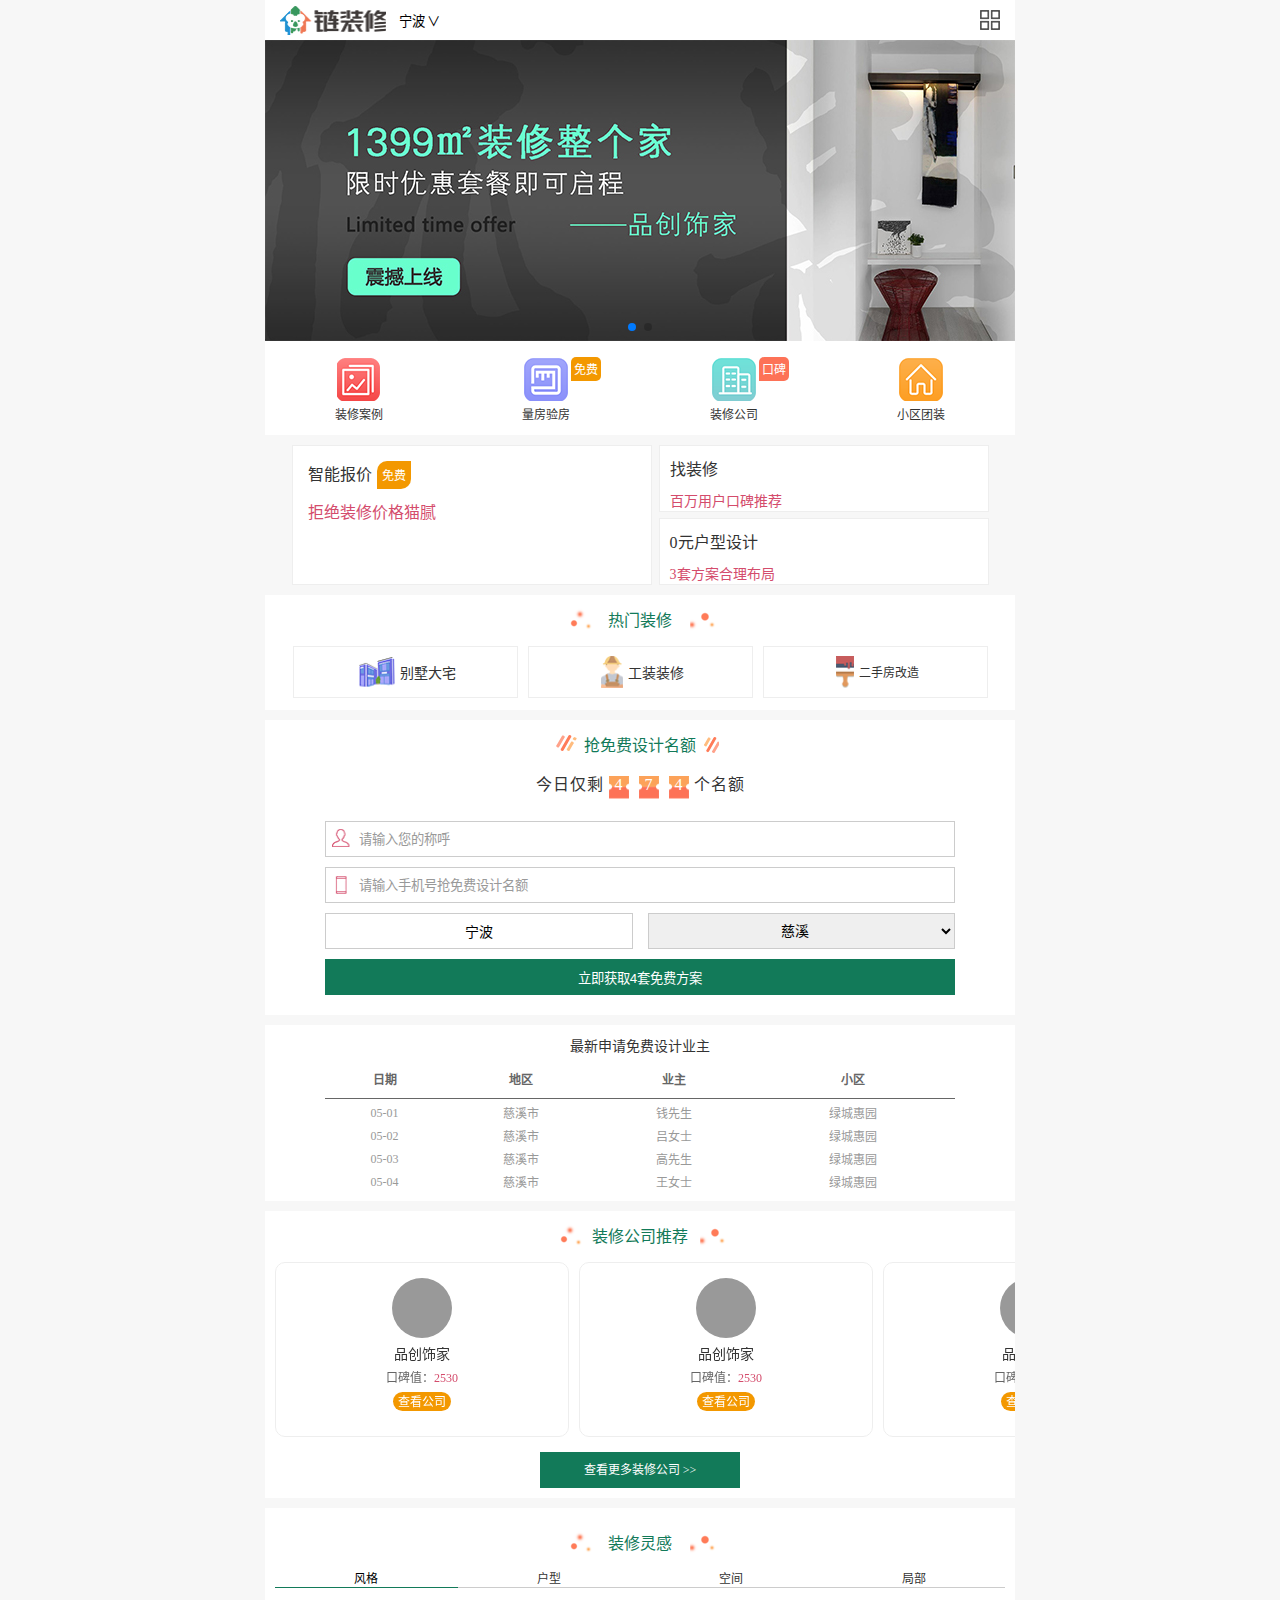
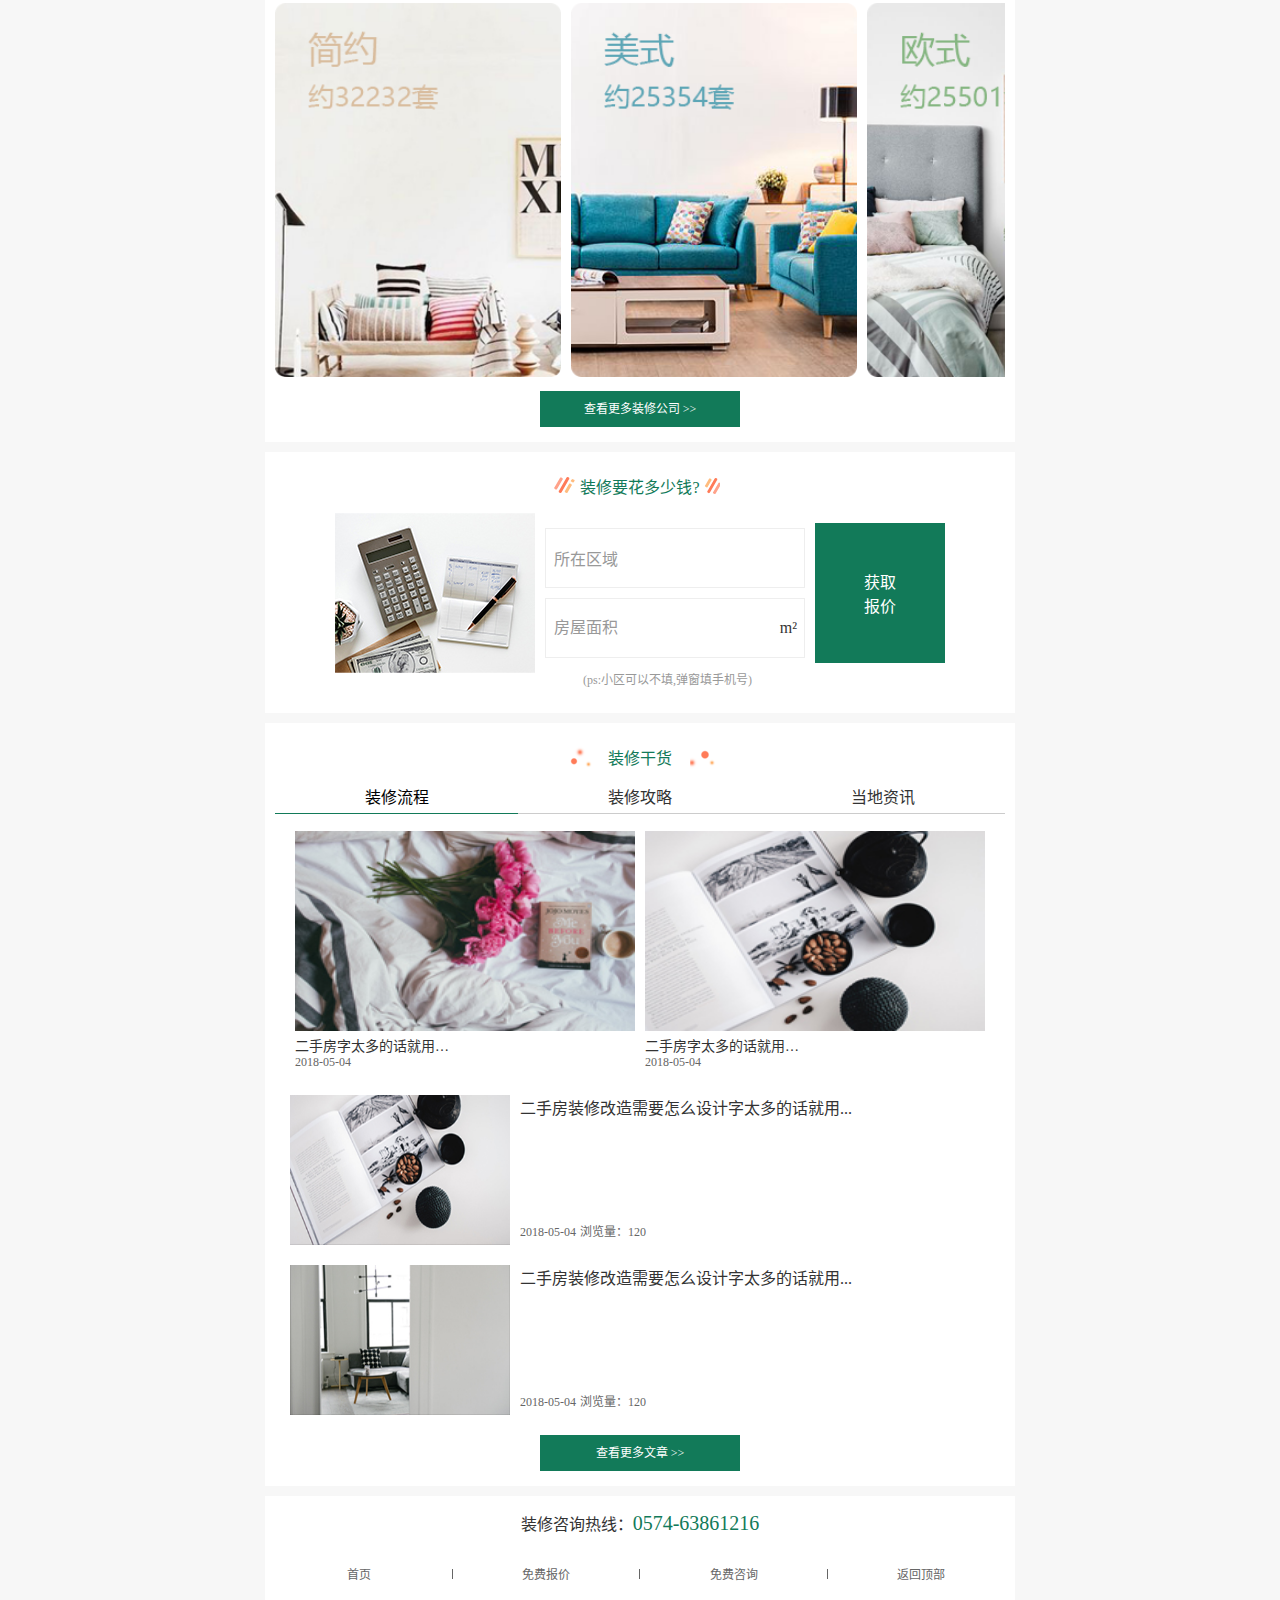
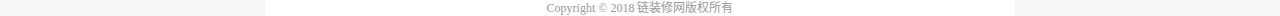
<file: index.html>
<!DOCTYPE html>
<html lang="zh-cn">

<head>
    <meta charset="UTF-8">
    <meta name="apple-mobile-web-app-capable" content="yes">
    <meta name="viewport" content="width=device-width, initial-scale=1.0,minimum-scale=1.0, maximum-scale=1.0, user-scalable=no">
    <meta http-equiv="X-UA-Compatible" content="ie=edge">
    <title>首页</title>
    <link rel="stylesheet" href="./static/wap/css/index.css">
    <link rel="stylesheet" href="./static/wap/css/swiper.min.css">
</head>

<body>

    <!--nav-->
    <div class="nav">
        <a href="index.html">
            <div class="logo"></div>
        </a>
        <button>宁波</button>
        <span class="nav-icon"></span>
    </div>
    <!--nav end-->

    <!-- swiper -->
    <div class="swiper-container swiper1">
        <div class="swiper-wrapper">
            <div class="swiper-slide">
                <a href=""><img src="./static/wap/images/index/banner.jpg" alt=""></a>
            </div>
            <div class="swiper-slide">
                <a href="#"><img src="./static/wap/images/index/banner.jpg" alt=""></a>
            </div>
            <div class="swiper-slide">
                <a href="#"><img src="./static/wap/images/index/banner.jpg" alt=""></a>
            </div>
        </div>
        <!-- 如果需要分页器 -->
        <div class="swiper-pagination"></div>
    </div>
    <!-- swiper end -->

    <!-- nav2 -->
    <div class="nav2">
        <ul>
            <li><a href="case.html">
                    <div></div>装修案例
                </a></li>
            <li><a href="#">
                    <div></div>量房验房
                </a></li>
            <li><a href="#">
                    <div></div>装修公司
                </a></li>
            <li><a href="#">
                    <div></div>小区团装
                </a></li>
        </ul>
    </div>
    <!-- nav2 end -->

    <!-- feature -->
    <div class="feature">
        <a href="#" class="left">
            <p>智能报价<span>免费</span></p>
            <p>拒绝装修价格猫腻</p>
        </a>
        <div class="right">
            <a href="#">
                <p>找装修</p>
                <p>百万用户口碑推荐</p>
            </a>
            <a href="#">
                <p>0元户型设计</p>
                <p>3套方案合理布局</p>
            </a>
        </div>
    </div>
    <!-- feature end -->

    <!-- hot -->
    <div class="hot">
        <p>热门装修</p>
        <a href="#">
            <div><span></span>
                <p>别墅大宅</p>
            </div>
        </a>
        <a href="#">
            <div><span></span>
                <p>工装装修</p>
            </div>
        </a>
        <a href="#">
            <div><span></span>
                <p>二手房改造</p>
            </div>
        </a>
    </div>
    <!-- hot end -->

    <!-- free -->
    <div class="free">
        <p>抢免费设计名额</p>
        <p>今日仅剩<span>0</span><span>9</span><span>9</span>个名额</p>
        <form action="">
            <div>
                <span></span> <input type="text" placeholder="请输入您的称呼" onkeyup="value=value.replace(/[^\D]/g,'')">
                <p>*姓名错误*</p>
            </div>
            <div>
                <span></span> <input type="text" placeholder="请输入手机号抢免费设计名额" onkeyup="value=value.replace(/[^\d]/g,'')">
                <p>*号码错误*</p>
            </div>
            <button>宁波</button><select name="" id="">
                <option value="">慈溪</option>
            </select>
            <button type="submit">立即获取4套免费方案</button>
        </form>
    </div>
    <!-- free end -->

    <!-- new older -->
    <div class="new-older">
        <table>
            <caption>最新申请免费设计业主</caption>
            <thead>
                <tr>
                    <th>日期</th>
                    <th>地区</th>
                    <th>业主</th>
                    <th>小区</th>
                </tr>
            </thead>
            <tbody>
                <tr>
                    <td>05-01</td>
                    <td>慈溪市</td>
                    <td>钱先生</td>
                    <td>绿城惠园</td>
                </tr>
                <tr>
                    <td>05-02</td>
                    <td>慈溪市</td>
                    <td>吕女士</td>
                    <td>绿城惠园</td>
                </tr>
                <tr>
                    <td>05-03</td>
                    <td>慈溪市</td>
                    <td>高先生</td>
                    <td>绿城惠园</td>
                </tr>
                <tr>
                    <td>05-04</td>
                    <td>慈溪市</td>
                    <td>王女士</td>
                    <td>绿城惠园</td>
                </tr>
            </tbody>
        </table>
    </div>
    <!-- new older end -->

    <!-- recommend -->
    <div class="recommend">
        <p>装修公司推荐</p>
        <div class="swiper-container swiper2">
            <div class="swiper-wrapper">
                <div class="swiper-slide">
                    <a href="#">
                        <div></div>
                        <p>品创饰家</p>
                        <p>口碑值：<span>2530</span></p>
                        <a href="#">
                            查看公司
                        </a>
                    </a>
                </div>
                <a href="#">
                    <div class="swiper-slide">
                        <div></div>
                        <p>品创饰家</p>
                        <p>口碑值：<span>2530</span></p>
                        <a href="#">
                            查看公司
                        </a>
                    </div>
                </a>
                <a href="#">
                    <div class="swiper-slide">
                        <div></div>
                        <p>品创饰家</p>
                        <p>口碑值：<span>2530</span></p>
                        <a href="#">
                            查看公司
                        </a>
                    </div>
                </a>
            </div>
        </div>
        <a href="#">
            查看更多装修公司 >>
        </a>
    </div>
    <!-- recommend end -->

    <!-- zxstyle -->
    <div class="zxstyle">
        <p>装修灵感</p>
        <ul>
            <li class="zxstyle-active" id="fg"><a>风格</a></li>
            <li id="hx"><a>户型</a></li>
            <li id="kj"><a>空间</a></li>
            <li id="jb"><a>局部</a></li>
        </ul>
        <div class="swiper-container zxstyle-swiper fg">
            <div class="swiper-wrapper">
                <div class="swiper-slide">
                    <a href="#">
                        <img src="./static/wap/images/index/pic1.png" alt="">
                    </a>
                </div>
                <div class="swiper-slide">
                    <a href="#">
                        <img src="./static/wap/images/index/pic2.png" alt="">
                    </a>
                </div>
                <div class="swiper-slide">
                    <a href="#">
                        <img src="./static/wap/images/index/pic8.png" alt="">
                    </a>
                </div>
            </div>
        </div>
        <div class="swiper-container zxstyle-swiper hx">
            <div class="swiper-wrapper">
                <div class="swiper-slide">
                    <a href="#">
                        <img src="./static/wap/images/index/pic1.png" alt="">
                    </a>
                </div>
                <div class="swiper-slide">
                    <a href="#">
                        <img src="./static/wap/images/index/pic2.png" alt="">
                    </a>
                </div>
                <div class="swiper-slide">
                    <a href="#">
                        <img src="./static/wap/images/index/pic8.png" alt="">
                    </a>
                </div>
            </div>
        </div>
        <div class="swiper-container zxstyle-swiper kj">
            <div class="swiper-wrapper">
                <div class="swiper-slide">
                    <a href="#">
                        <img src="./static/wap/images/index/pic1.png" alt="">
                    </a>
                </div>
                <div class="swiper-slide">
                    <a href="#">
                        <img src="./static/wap/images/index/pic2.png" alt="">
                    </a>
                </div>
                <div class="swiper-slide">
                    <a href="#">
                        <img src="./static/wap/images/index/pic8.png" alt="">
                    </a>
                </div>
            </div>
        </div>
        <div class="swiper-container zxstyle-swiper jb">
            <div class="swiper-wrapper">
                <div class="swiper-slide">
                    <a href="#">
                        <img src="./static/wap/images/index/pic1.png" alt="">
                    </a>
                </div>
                <div class="swiper-slide">
                    <a href="#">
                        <img src="./static/wap/images/index/pic2.png" alt="">
                    </a>
                </div>
                <div class="swiper-slide">
                    <a href="#">
                        <img src="./static/wap/images/index/pic8.png" alt="">
                    </a>
                </div>
            </div>
        </div>
        <a href="#">
            查看更多装修公司 >>
        </a>
    </div>
    <!-- style end -->

    <!-- price -->
    <div class="price">
        <p>装修要花多少钱?</p>
        <div>
            <img src="./static/wap/images/index/rawpixel-com-602154-unsplash.jpg" alt="">
            <form action="">
                <button>所在区域</button>
                <div>
                    <input type="text" placeholder="房屋面积" onkeyup="value=value.replace(/[^\d]/g,'')"><span>m²</span>
                </div>
            </form>
            <button>获取<p></p>报价</button>
        </div>
        <p>(ps:小区可以不填,弹窗填手机号)</p>
    </div>
    <!-- price end -->

    <!-- news -->
    <div class="news">
        <p>装修干货</p>
        <ul>
            <li class="news-li-active"><a href="#">装修流程</a></li>
            <li><a href="#">装修攻略</a></li>
            <li><a href="#">当地资讯</a></li>
        </ul>
        <ul>
            <li><a href="#">
                    <img src="./static/wap/images/index/news1.jpg" alt="">
                    <p>二手房字太多的话就用…</p>
                    <span>2018-05-04</span>
                </a></li>
            <li><a href="#">
                    <img src="./static/wap/images/index/news2.jpg" alt="">
                    <p>二手房字太多的话就用…</p>
                    <span>2018-05-04</span>
                </a></li>
        </ul>
        <ul>
            <li><a href="#">
                    <img src="./static/wap/images/index/xt1.jpg" alt="">
                    <div>
                        <p>二手房装修改造需要怎么设计字太多的话就用二手房装修改造需要怎么设计字太多的话就用二手房装修改造需要怎么设计字太多的话就用二手房装修改造需要怎么设计</p>
                        <span>2018-05-04</span>
                        <span>浏览量：<span>120</span></span>
                    </div>
                </a></li>
            <li><a href="#">
                    <img src="./static/wap/images/index/xt2.jpg" alt="">
                    <div>
                        <p>二手房装修改造需要怎么设计字太多的话就用二手房装修改造需要怎么设计字太多的话就用二手房装修改造需要怎么设计字太多的话就用二手房装修改造需要怎么设计</p>
                        <span>2018-05-04</span>
                        <span>浏览量：<span>120</span></span>
                    </div>
                </a></li>
        </ul>
        <a href="#">
            查看更多文章 >>
        </a>
    </div>
    <!-- news end -->

    <!-- footer -->
    <div class="footer">
        <a href="tel:0574-63861216">
            装修咨询热线：<span>0574-63861216</span>
        </a>
        <ul>
            <li><a href="index.html">首页</a></li>
            <li><a href="#">免费报价</a></li>
            <li><a href="#">免费咨询</a></li>
            <li><a href="#">返回顶部</a></li>
        </ul>
        <p>Copyright © 2018 链装修网版权所有</p>
    </div>
    <!-- footer end -->
    <script src="./static/wap/js/jquery-1.9.1.min.js"></script>
    <script src="./static/wap/js/swiper.min.js"></script>
    <script src="./static/wap/js/index.js"></script>
    <script>
        var mySwiper = new Swiper('.swiper1', {
            direction: 'horizontal', // 垂直切换选项
            loop: false, // 循环模式选项
            // 如果需要分页器
            pagination: {
                el: '.swiper-pagination',
            },
        });
        var mySwiper = new Swiper('.swiper2', {
            direction: 'horizontal', // 垂直切换选项
            loop: false, // 循环模式选项
            spaceBetween: 10,
            slidesPerView: 2.5,
            slidesPerGroup: 1,
            // 如果需要分页器
            pagination: {
                el: '.swiper-pagination',
            },
        });
        var mySwiper = new Swiper('.fg', {
            direction: 'horizontal', // 垂直切换选项
            loop: false, // 循环模式选项
            spaceBetween: 10,
            slidesPerView: 2.5,
            slidesPerGroup: 1,
            // 如果需要分页器
            pagination: {
                el: '.swiper-pagination',
            },
        })
    </script>
</body>

</html>
</file>
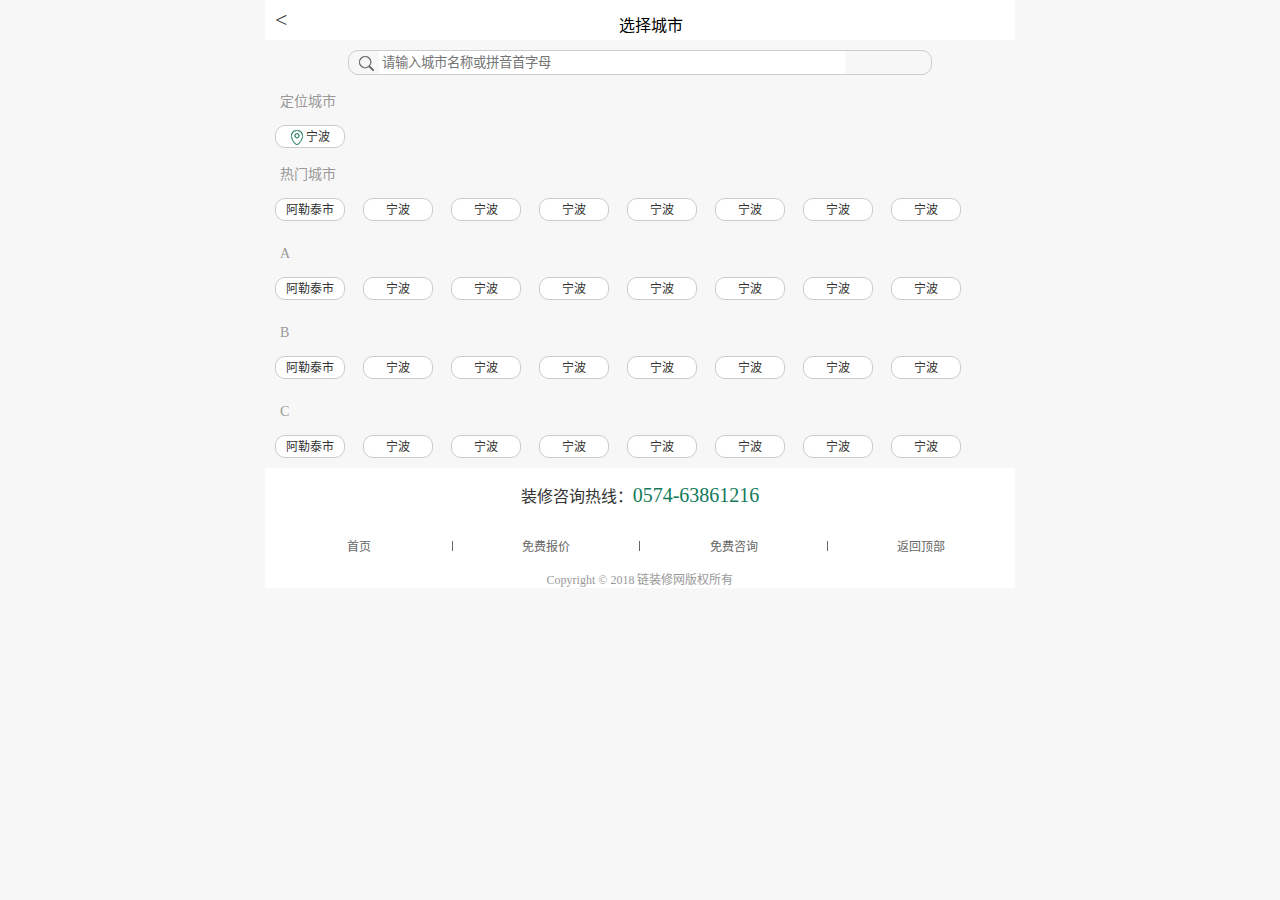
<file: area.html>
<!DOCTYPE html>
<html lang="zh-cn">

<head>
    <meta charset="UTF-8">
    <meta name="viewport" content="width=device-width, initial-scale=1.0">
    <meta http-equiv="X-UA-Compatible" content="ie=edge">
    <title>选择城市</title>
    <link rel="stylesheet" href="./static/wap/css/area.css">
</head>

<body>
    <!-- nav -->
    <div class="pageIn-nav">
        <a href="#">
            &lt;
        </a>
        <p>选择城市</p>
    </div>
    <!-- nav end -->

    <!-- area -->
    <div class="area">
        <form action="">
            <div>
                <span></span><input type="text" placeholder="请输入城市名称或拼音首字母">
            </div>
        </form>
        <p class="title">定位城市</p>
        <ul class="now">
            <li><a>宁波</a></li>
        </ul>
        <p class="title">热门城市</p>
        <ul class="other">
            <li><a>阿勒泰市</a></li>
            <li><a>宁波</a></li>
            <li><a>宁波</a></li>
            <li><a>宁波</a></li>
            <li><a>宁波</a></li>
            <li><a>宁波</a></li>
            <li><a>宁波</a></li>
            <li><a>宁波</a></li>
        </ul>
        <p class="title">A</p>
        <ul class="other">
            <li><a>阿勒泰市</a></li>
            <li><a>宁波</a></li>
            <li><a>宁波</a></li>
            <li><a>宁波</a></li>
            <li><a>宁波</a></li>
            <li><a>宁波</a></li>
            <li><a>宁波</a></li>
            <li><a>宁波</a></li>
        </ul>
        <p class="title">B</p>
        <ul class="other">
            <li><a>阿勒泰市</a></li>
            <li><a>宁波</a></li>
            <li><a>宁波</a></li>
            <li><a>宁波</a></li>
            <li><a>宁波</a></li>
            <li><a>宁波</a></li>
            <li><a>宁波</a></li>
            <li><a>宁波</a></li>
        </ul>
        <p class="title">C</p>
        <ul class="other">
            <li><a>阿勒泰市</a></li>
            <li><a>宁波</a></li>
            <li><a>宁波</a></li>
            <li><a>宁波</a></li>
            <li><a>宁波</a></li>
            <li><a>宁波</a></li>
            <li><a>宁波</a></li>
            <li><a>宁波</a></li>
        </ul>
    </div>
    <!-- area end -->

    <!-- footer -->
    <div class="footer">
        <a href="tel:0574-63861216">
            装修咨询热线：<span>0574-63861216</span>
        </a>
        <ul>
            <li><a href="index.html">首页</a></li>
            <li><a href="#">免费报价</a></li>
            <li><a href="#">免费咨询</a></li>
            <li><a href="#">返回顶部</a></li>
        </ul>
        <p>Copyright © 2018 链装修网版权所有</p>
    </div>
    <!-- footer end -->
</body>

</html>
</file>
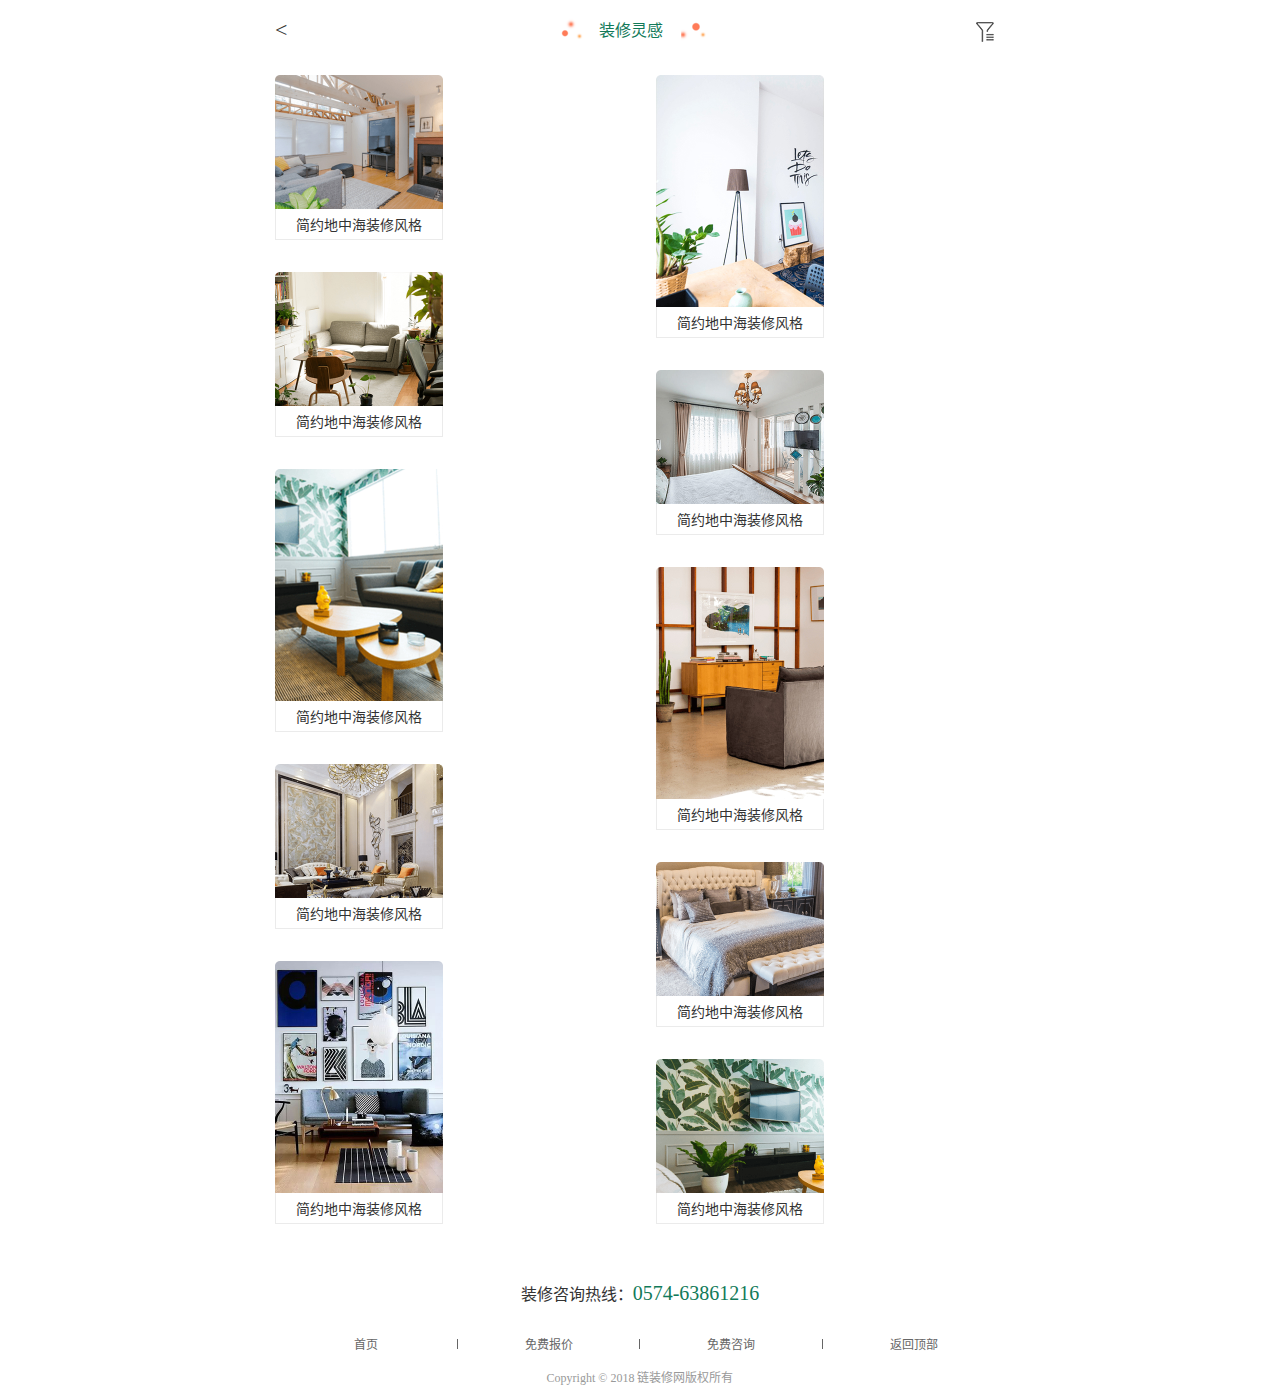
<file: case.html>
<!DOCTYPE html>
<html lang="zh-cn">

<head>
    <meta charset="UTF-8">
    <meta name="viewport" content="width=device-width, initial-scale=1.0">
    <meta http-equiv="X-UA-Compatible" content="ie=edge">
    <title>案例</title>
    <link rel="stylesheet" href="./static/wap/css/case.css">
</head>

<body>
    <!-- nav -->
    <div class="pageIn-nav">
        <a href="#">
            &lt;
        </a>
        <p>装修灵感</p>
        <span></span>
    </div>
    <!-- nav end -->

    <!-- masonry -->
    <div class="masonry">
        <ul>
            <li class="item">
                <a href="#">
                    <img src="./static/wap/images/case/10.jpg" alt="">
                    <p>简约地中海装修风格</p>
                </a>
            </li>
            <li class="item">
                <a href="#">
                    <img src="./static/wap/images/case/2.jpg" alt="">
                    <p>简约地中海装修风格</p>
                </a>
            </li>
            <li class="item">
                <a href="#">
                    <img src="./static/wap/images/case/9.jpg" alt="">
                    <p>简约地中海装修风格</p>
                </a>
            </li>
            <li class="item">
                <a href="#">
                    <img src="./static/wap/images/case/4.jpg" alt="">
                    <p>简约地中海装修风格</p>
                </a>
            </li>
            <li class="item">
                <a href="#">
                    <img src="./static/wap/images/case/081c6285c28890055bcdb26f264feff78710024e22605-dYPX9N_fw658.jpg"
                        alt="">
                    <p>简约地中海装修风格</p>
                </a>
            </li>
            <li class="item">
                <a href="#">
                    <img src="./static/wap/images/case/13.jpg" alt="">
                    <p>简约地中海装修风格</p>
                </a>
            </li>
            <li class="item">
                <a href="#">
                    <img src="./static/wap/images/case/3.jpg" alt="">
                    <p>简约地中海装修风格</p>
                </a>
            </li>
            <li class="item">
                <a href="#">
                    <img src="./static/wap/images/case/7.jpg" alt="">
                    <p>简约地中海装修风格</p>
                </a>
            </li>
            <li class="item">
                <a href="#">
                    <img src="./static/wap/images/case/5.jpg" alt="">
                    <p>简约地中海装修风格</p>
                </a>
            </li>
            <li class="item">
                <a href="#">
                    <img src="./static/wap/images/case/16.png" alt="">
                    <p>简约地中海装修风格</p>
                </a>
            </li>
        </ul>
    </div>
    <!-- masonry end -->

    <!-- dialog -->
    <div class="dialog">
        <ul>
            <li class="big_title">筛选</li>
            <li class="title"><span>风格</span><span>∨</span></li>
            <li class="choice">
                <ul>
                    <li><a>混搭</a></li>
                    <li><a>巴洛克</a></li>
                    <li><a>简欧</a></li>
                    <li><a>北欧</a></li>
                    <li><a>宜家</a></li>
                    <li><a>日式</a></li>
                    <li><a>东南亚</a></li>
                    <li><a>地中海</a></li>
                    <li><a>新古典</a></li>
                    <li><a>田园</a></li>
                    <li><a>美式</a></li>
                    <li><a>欧式</a></li>
                    <li><a>中式</a></li>
                    <li><a>现代</a></li>
                    <li><a>简约</a></li>
                </ul>
            </li>
            <li class="title"><span>空间</span><span>∨</span></li>
            <li class="choice">
                <ul>
                    <li><a>阁楼</a></li>
                    <li><a>阳台</a></li>
                    <li><a>衣帽间</a></li>
                    <li><a>卫生间</a></li>
                    <li><a>厨房</a></li>
                    <li><a>餐厅</a></li>
                    <li><a>卧室</a></li>
                    <li><a>客厅</a></li>
                </ul>
            </li>
            <li class="title"><span>户型</span><span>∨</span></li>
            <li class="choice">
                <ul>
                    <li><a>一室</a></li>
                    <li><a>二室</a></li>
                    <li><a>三室</a></li>
                    <li><a>四室</a></li>
                    <li><a>小户型</a></li>
                    <li><a>复式</a></li>
                    <li><a>别墅</a></li>
                </ul>
            </li>
            <li class="title"><span>局部</span><span>∨</span></li>
            <li class="choice">
                <ul>
                    <li><a>吧台</a></li>
                    <li><a>照片墙</a></li>
                    <li><a>阁楼</a></li>
                    <li><a>橱柜</a></li>
                    <li><a>衣柜</a></li>
                    <li><a>门框</a></li>
                    <li><a>飘窗</a></li>
                    <li><a>壁纸</a></li>
                    <li><a>窗帘</a></li>
                    <li><a>隔断</a></li>
                    <li><a>吊顶</a></li>
                    <li><a>电视墙</a></li>
                    <li><a>背景墙</a></li>
                </ul>
            </li>
        </ul>
    </div>
    <!-- dialog end -->

    <!-- footer -->
    <div class="footer">
        <a href="tel:0574-63861216">
            装修咨询热线：<span>0574-63861216</span>
        </a>
        <ul>
            <li><a href="index.html">首页</a></li>
            <li><a href="#">免费报价</a></li>
            <li><a href="#">免费咨询</a></li>
            <li><a href="#">返回顶部</a></li>
        </ul>
        <p>Copyright © 2018 链装修网版权所有</p>
    </div>
    <!-- footer end -->
</body>
<script src="./static/wap/js/jquery-1.9.1.min.js"></script>
<script src="./static/wap/js/index.js"></script>

</html>
</file>
<file: static/wap/css/index.css>
/*public*/
* {
    padding: 0;
    margin: 0;
    box-sizing: border-box;
}
html,body {
    width: 100%;
    height: 100%;
    max-width: 750px;
    margin: 0 auto;
    background: #f7f7f7;
    color: #333333;
}
li {
    list-style: none;
}
a {
    text-decoration: none;
    color: #333333;
}
/*nav*/
.nav {
    max-width: 750px;
    background: #fff;
    height: 40px;
    margin: 0 auto;
    display: flex;
    justify-content: left;
    align-items: center;
    position: relative;
}
.nav .logo {
    width: 105.5px;
    height: 30px;
    margin: 5px 0 5px 15px;
    background: url("../images/sprite.png");
    background-position-x: -10px;
    background-position-y: -30px;
}
.nav button {
    border: none;
    outline: none;
    background: #fff;
    margin-left: 13px;
}
.nav button:hover {
    color:#1f91d1;
    cursor:pointer;
}
.nav button::after {
    content:'∨';
    margin-left: 2px;
}
.nav .search {
    width: 100px;
    height: 23px;
    border: 1px solid #999999;
    border-radius: 8px;
}
.nav .nav-icon {
    width: 20px;
    height: 20px;
    margin: 0px auto;
    background: url("../images/sprite.png") 51px -34px;
    position: absolute;
    right: 15px;
    cursor: pointer;
}
/* swiper */
.swiper-container {
    max-width: 750px;
    margin: 0px auto;
    background: #fff;
}
.swiper-container .swiper-wrapper .swiper-slide img {
    width: 100%;
}
/* nav2 */
.nav2 {
    max-width: 750px;
    margin: 0px auto;
    background: #fff;
    text-align: center;
}
.nav2 ul {
    display: flex;
    justify-content: center;
    align-items: center;
}
.nav2 ul li {
    padding: 12px 0;
    width: 25%;
}
.nav2 ul li a {
    font-size: 12px;
}
.nav2 ul li:nth-of-type(1) a > div {
    width: 44px;
    height: 44px;
    margin: 0 auto;
    background: url("../images/sprite.png") -75px 135px;
    margin-bottom: 4px;
}
.nav2 ul li:nth-of-type(2) a > div {
    width: 44px;
    height: 44px;
    margin: 0 auto;
    background: url("../images/sprite.png") 49px 135px;
    margin-bottom: 4px;
    position: relative;
}
.nav2 ul li:nth-of-type(2) a > div::after {
    content: '免费';
    position: absolute;
    right: -33px;
    background: #f39800;
    padding: 3px;
    color: #fff;
    border-radius: 5px;
    border-bottom-left-radius: 0;
    animation: after 1.5s infinite;
    -moz-animation: after 1.5s infinite;
    -webkit-animation: after 1.5s infinite;
    -o-animation: after 1.5s infinite;
}
@keyframes after {
    0% {
        right: -33px;
    }
    50% {
        right: -30px;
    }
    100% {
        right: -33px;
    }
}
.nav2 ul li:nth-of-type(3) a > div {
    width: 44px;
    height: 44px;
    margin: 0 auto;
    background: url("../images/sprite.png") -10px 135px;
    margin-bottom: 4px;
    position: relative;
}
.nav2 ul li:nth-of-type(3) a > div::after {
    content: '口碑';
    position: absolute;
    right: -33px;
    background: #fd7257;
    padding: 3px;
    color: #fff;
    border-radius: 5px;
    border-bottom-left-radius: 0;
    animation: after 1.5s infinite;
    -moz-animation: after 1.5s infinite;
    -webkit-animation: after 1.5s infinite;
    -o-animation: after 1.5s infinite;
}
.nav2 ul li:nth-of-type(4) a > div {
    width: 44px;
    height: 44px;
    margin: 0 auto;
    background: url("../images/sprite.png") -137px 135px;
    margin-bottom: 4px;
}
/* feature */
.feature {
    max-width: 750px;
    margin: 10px auto;
    display: flex;
    justify-content: center;
    align-items: center;
}
.feature .left {
    display: block;
    width: 48%;
    height: 140px;
    background: #fff;
    margin-right: 7px;
    border: 1px solid #eeeeee;
}
.feature .left p {
    font-size: 16px;
}
.feature .left p:nth-of-type(1) {
    padding: 15px 0px 10px 15px;
}
.feature .left p:nth-of-type(1) span {
    display: inline-block;
    padding: 5px;
    color: #fff;
    background: #f39800;
    border-bottom-right-radius: 10px;
    border-top-left-radius: 10px;
    margin-left: 5px;
    font-size: 12px;
    animation: scaleFree 1.5s infinite;
    -moz-animation: scaleFree 1.5s infinite;
    -o-animation: scaleFree 1.5s infinite;
    -webkit-animation: scaleFree 1.5s infinite;
}
@keyframes scaleFree {
    0% {
        transform: scale(1);
    }
    50% {
        transform: scale(1.2);
    }
    100% {
        transform: scale(1);
    }
}
.feature .left p:nth-of-type(2) {
    margin-left: 15px;
    color: #d44c6c;
}
.feature .right {
    width: 44%;
    height: 140px;
}
.feature .right a {
    display: block;
    width: 100%;
    height: 67px;
    background: #fff;
    border: 1px solid #eeeeee;
}
.feature .right a p:nth-of-type(1) {
    padding: 10px 0px 10px 10px;
}
.feature .right a p:nth-of-type(2) {
    padding:0px 0px 0px 10px;
    color: #d44c6c;
    font-size: 14px;
    margin-bottom: 20px;
}
.feature .right a:nth-of-type(1) {
    margin-bottom: 6px;
}
/* hot */
.hot {
    max-width: 750px;
    margin: 0 auto;
    background: #fff;
    text-align: center;
    display: flex;
    justify-content: center;
    align-items: center;
    flex-wrap: wrap;
    padding-bottom: 12px;
}
.hot > p {
    width: 100%;
    max-width: 750px;
    color: #127a59;
    padding: 12px 0 15px 0;
    position: relative;
}
.hot > p::before {
    position: absolute;
    content: '';
    width: 35px;
    height: 25px;
    left: 50%;
    margin-left: -70px;
    background: url("../images/sprite.png") -266px 29px;
    margin-right: 5px;
}
.hot > p::after {
    position: absolute;
    content: '';
    width: 35px;
    height: 25px;
    left: 50%;
    background: url("../images/sprite.png") -100px 29px;
    margin-left:50px;
}
.hot a {
    display: block;
    width: 30%;
    border: 1px solid #eeeeee;
}
.hot a div {
    width: 100%;
    height: 50px;
    display: flex;
    justify-content: center;
    align-items: center;
}
.hot a div span {
    display: inline-block;
    margin: auto 5px auto 5px;
}
.hot a div > p {
    font-size: 14px;
}
.hot a:nth-of-type(1),
.hot a:nth-of-type(2) {
    margin-right: 10px;
}
.hot a:nth-of-type(3) div p {
    font-size: 12px;
}
.hot a:nth-of-type(1) div:nth-of-type(1) span {
    margin-top: 9.75px;
    width: 36px;
    height: 30.5px;
    background:url('../images/sprite.png') -58px 69px;
}
.hot a:nth-of-type(2) div:nth-of-type(1) span {
    width: 22.5px;
    height: 31.5px;
    margin-top: 9.25px;
    background:url('../images/sprite.png') -10px 69px;
}
.hot a:nth-of-type(3) div:nth-of-type(1) span {
    width: 18.5px;
    height: 32.5px;
    margin-top: 8.75px;
    background:url('../images/sprite.png') -118px 69px;
}
/* free */
.free {
    max-width: 750px;
    margin: 10px auto;
    background: #fff;
    text-align: center;
    position: relative;
}
.free > div > span:nth-of-type(1) {
    margin-left: 25px;
}
.free > p:nth-of-type(1) {
    text-align: center;
    vertical-align: middle;
    color: #127a59;
    padding: 12px 0 15px 0;
}
.free > p:nth-of-type(1)::before {
    position: absolute;
    content: '';
    width: 35px;
    height: 25px;
    left: 50%;
    margin-left: -90px;
    background: url("../images/sprite.png") -410px 68px;
    margin-right: 5px;
}
.free > p:nth-of-type(1)::after {
    position: absolute;
    content: '';
    width: 35px;
    height: 25px;
    left: 50%;
    background: url("../images/sprite.png") -197px 68px;
    margin-left:44px;
}
.free > p:nth-of-type(2) {
    letter-spacing: 1px;
    padding-bottom: 20px;
    text-align: center;
}
.free > p:nth-of-type(2) > span {
    display: inline-block;
    width: 20px;
    height: 22.5px;
    margin: 2.5px 5px;
    color: #fff;
    padding-left: 1px;
}
.free > p:nth-of-type(2) > span:nth-of-type(1) {
    background: url("../images/sprite.png") -152px 176px;
}
.free > p:nth-of-type(2) > span:nth-of-type(2) {
    background: url("../images/sprite.png") -152px 176px;
}
.free > p:nth-of-type(2) > span:nth-of-type(3) {
    background: url("../images/sprite.png") -152px 176px;
}
.free form {
    display: flex;
    justify-content: center;
    align-items: center;
    flex-wrap: wrap;
}
.free form div {
    display: flex;
    justify-content: center;
    align-items: center;
    width: 84%;
    height: 36px;
    border: 1px solid #cccccc;
    margin-bottom: 10px;
    position: relative;
}
.free form div:nth-of-type(1) {
    position: relative;
}
.free form div:nth-of-type(1) p {
    position: absolute;
    right: 0;
    font-size: 12px;
    color: red;
    display: none;
}
.free form div:nth-of-type(2) {
    position: relative;
}
.free form div:nth-of-type(2) p {
    position: absolute;
    right: 0;
    font-size: 12px;
    color: red;
    display: none;
}
.free form div span {
    display: inline-block;
    margin: 4.5px;
    width: 25px;
    height: 25px;
}
.free form div:nth-of-type(1) span {
    background: url("../images/sprite.png") -60px 175px;
}
.free form div:nth-of-type(2) span {
    background: url("../images/sprite.png") -113px 175px;
}
.free form div input {
    border: none;
    outline: none;
    width: 100%;
    height: 100%;
}
.free form button:nth-of-type(1) {
    width: 41%;
    height: 36px;
    border: 1px solid #cccccc;
    outline: none;
    background: transparent;
    margin-right: 2%;
    font-size: 14px;
}
.free form button:nth-of-type(1):hover {
    color: #fff;
    background: #1f91d1;
    cursor: pointer;
}
.free form select {
    width: 41%;
    height: 36px;
    border: 1px solid #cccccc;
    text-align: center;
    font-size: 14px;
}
.free form select option {
    text-align: center;
    margin: 0 auto;
}
.free form button:nth-of-type(2) {
    width: 84%;
    background: #127a59;
    color: #fff;
    height: 36px;
    border: none;
    outline: none;
    margin-top:10px;
    margin-bottom: 20px;
}
.free form button:nth-of-type(2):hover {
    cursor: pointer;
}
.new-older {
    background: #fff;
    width: 100%;
    margin: 0 auto;
    padding-bottom: 10px;
    padding-top: 10px;
    margin-bottom: 10px;
}
.new-older table {
    width: 84%;
    margin: 0 auto;
    background: #fff;
    border-collapse: collapse;
}
.new-older table caption {
    font-size: 14px;
    padding-bottom: 15px;
    background: #fff;
}
.new-older table thead,
.new-older table tbody {
    text-align: center;
}
.new-older table thead {
    color: #666666;
}
.new-older table tbody {
    color: #999999;
}
.new-older table thead tr th {
    font-size: 12px;
    padding-bottom: 10px;
    border-bottom: 1px solid #666666;
}
.new-older table tbody tr td {
    font-size: 12px;
    padding-top: 5px;
}
/* recommend */
.recommend {
    max-width: 750px;
    margin: 10px auto;
    background:#fff;
    text-align: center;
    padding-bottom: 10px;
}
.recommend > p {
    width: 100%;
    max-width: 750px;
    color: #127a59;
    padding: 12px 0 15px 0;
    position: relative;
}
.recommend > p::before {
    position: absolute;
    content: '';
    width: 35px;
    height: 25px;
    left: 50%;
    margin-left: -80px;
    background: url("../images/sprite.png") -266px 29px;
    margin-right: 5px;
}
.recommend > p::after {
    position: absolute;
    content: '';
    width: 35px;
    height: 25px;
    left: 50%;
    background: url("../images/sprite.png") -100px 29px;
    margin-left:60px;
}
.recommend .swiper2 {
    width: 100%;
    max-width: 750px;
    margin: 0 auto;
    padding-bottom: 15px;
}
.recommend .swiper2 .swiper-wrapper {
    width: 100%;
}
.recommend .swiper2 .swiper-wrapper .swiper-slide {
    width: 100px;
    height: 175px;
    border: 1px solid#eeeeee;
    border-radius: 10px;
}
.recommend .swiper2 .swiper-wrapper .swiper-slide:nth-of-type(1) {
    margin-left: 10px;
}
.recommend .swiper2 .swiper-wrapper .swiper-slide div {
    width: 60px;
    height: 60px;
    background: #999999;
    border-radius: 50%;
    margin: 0 auto;
    margin-top: 15px;
    margin-bottom: 5px;
}
.recommend .swiper2 .swiper-wrapper .swiper-slide p:nth-of-type(1) {
    font-size: 14px;
    margin-bottom: 5px;
}
.recommend .swiper2 .swiper-wrapper .swiper-slide p:nth-of-type(2) {
    font-size: 12px;
    color: #666666;
    margin-bottom: 5px;
    overflow: hidden;
}
.recommend .swiper2 .swiper-wrapper .swiper-slide p:nth-of-type(2) span {
    color: #d44c6c;
}
.recommend .swiper2 .swiper-wrapper .swiper-slide > a:last-child {
    color: #fff;
    background: #f39800;
    border-radius: 10px;
    font-size: 12px;
    padding: 2.5px 5px;
}
.recommend > a:last-child {
    display: block;
    width: 200px;
    height: 36px;
    line-height: 36px;
    vertical-align: middle;
    background: #127a59;
    color: #fff;
    margin: 0 auto;
    padding-bottom: 10px;
    font-size: 12px;
}
/* zxstyle */
.zxstyle {
    max-width: 750px;
    margin: 10px auto;
    text-align: center;
    padding: 10px 10px 10px 10px;
    background: #fff;
}
.zxstyle > p {
    width: 100%;
    max-width: 750px;
    color: #127a59;
    padding: 12px 0 15px 0;
    position: relative;
}
.zxstyle > p::before {
    position: absolute;
    content: '';
    width: 35px;
    height: 25px;
    left: 50%;
    margin-left: -70px;
    background: url("../images/sprite.png") -266px 29px;
    margin-right: 5px;
}
.zxstyle > p::after {
    position: absolute;
    content: '';
    width: 35px;
    height: 25px;
    left: 50%;
    background: url("../images/sprite.png") -100px 29px;
    margin-left:50px;
}
.zxstyle ul {
    display: flex;
    justify-content: center;
    align-items: center;
    margin-bottom: 15px;
}
.zxstyle ul li {
    width: 25%;
    border-bottom: 1px solid #cccccc;
}
.zxstyle ul li a {
    font-size: 12px;
}
.zxstyle-active {
    border-bottom: 1px solid #127a59 !important;
}
.zxstyle-active a {
    color: #000 !important
}
.zxstyle > a:last-child {
    display: block;
    width: 200px;
    height: 36px;
    line-height: 36px;
    vertical-align: middle;
    background: #127a59;
    color: #fff;
    margin: 10px auto 5px auto;
    padding-bottom: 10px;
    font-size: 12px;
}
.zxstyle-swiper .swiper-wrapper .swiper-slide {
    overflow: hidden;
}
.zxstyle-swiper .swiper-wrapper .swiper-slide img a img {
    width: 100%;
    height: 100%;
}
.fg {
    display: block;
}
.hx {
    display: none;
}
.kj {
    display: none;
}
.jb {
    display: none;
}
/* price */
.price {
    max-width: 750px;
    margin: 0 auto;
    background: #fff;
    padding: 10px;
    text-align: center;
    margin-bottom: 10px;
}
.price div {
    display: flex;
    justify-content: center;
    align-items: center;
}
.price > p {
    color: #127a59;
    padding: 12px 0 15px 0;
    position: relative;
}
.price > p:nth-of-type(1) {
    text-align: center;
    vertical-align: middle;
    color: #127a59;
    padding: 12px 0 15px 0;
}
.price > p:nth-of-type(1)::before {
    position: absolute;
    content: '';
    width: 35px;
    height: 25px;
    left: 50%;
    margin-left: -92px;
    background: url("../images/sprite.png") -410px 68px;
}
.price > p:nth-of-type(1)::after {
    position: absolute;
    content: '';
    width: 35px;
    height: 25px;
    left: 50%;
    background: url("../images/sprite.png") -197px 67px;
    margin-left:45px;
}
.price img:nth-of-type(1) {
    width: 100px;
    height: 80px;
    margin-right: 10px;
}
.price div > button {
    width: 65px;
    height: 70px;
    background: #127a59;
    color: #fff;
    border: none;
    outline: none;
}
.price form {
    width: 130px;
    margin-right: 10px;
}
.price form div {
    position: relative;
}
.price form div span {
    position: absolute;
    right: 0;
    font-size: 12px;
    padding-right: 8px;
}
.price div form input {
    border: 1px solid #eeeeee;
    padding-left: 8px;
}
.price div form button {
    text-align: left;
    background: #fff;
    color: #999999;
    margin-bottom: 5px;
    padding-left: 8px;
    border: 1px solid #eeeeee;
    font-size: 12px;
}
.price div form button,
.price div form input {
    width: 130px;
    height: 30px;
    outline: none;
    cursor: pointer;
    font-size: 12px;
}
.price > p:last-child {
    font-size: 12px;
    color: #999999;
    margin-left: 55px;
    margin-top: -15px;
}
::-webkit-input-placeholder { 
    /* WebKit browsers */    
    color:#999;
}
:-moz-placeholder { 
    /* Mozilla Firefox 4 to 18 */    
    color:#999;
}
::-moz-placeholder { 
    /* Mozilla Firefox 19+ */    
    color:#999;
}
:-ms-input-placeholder { 
    /* Internet Explorer 10+ */  
    color:#999;
}
/* news */
.news {
    max-width: 750px;
    margin: 0 auto;
    background: #fff;
    text-align: center;
    padding: 10px;
    margin-bottom: 10px;
}
.news > p:nth-of-type(1) {
    text-align: center;
    vertical-align: middle;
    color: #127a59;
    padding: 12px 0 15px 0;
}
.news > p {
    width: 100%;
    max-width: 750px;
    color: #127a59;
    padding: 12px 0 15px 0;
    position: relative;
}
.news > p::before {
    position: absolute;
    content: '';
    width: 35px;
    height: 25px;
    left: 50%;
    margin-left: -70px;
    background: url("../images/sprite.png") -266px 29px;
    margin-right: 5px;
}
.news > p::after {
    position: absolute;
    content: '';
    width: 35px;
    height: 25px;
    left: 50%;
    background: url("../images/sprite.png") -100px 29px;
    margin-left:50px;
}
.news ul:nth-of-type(1) {
    display: flex;
    justify-content: center;
    align-items: center;
    margin-bottom: 17px;
}
.news ul:nth-of-type(1) li {
    width: 33.3%;
    padding-bottom: 5px;
    border-bottom: 1px solid #cccccc;
}
.news-li-active {
    border-bottom: 1px solid #127a59 !important;
}
.news-li-active a {
    color: #000 !important;
}
.news ul:nth-of-type(2) {
    display: flex;
    justify-content: center;
    align-items: center;
    margin-bottom: 15px;
}
.news ul:nth-of-type(2) li {
    width: 170px;
    overflow: hidden;
}
.news ul:nth-of-type(2) li img {
    width: 100%;
    height: 100px;
}
.news ul:nth-of-type(2) li:nth-of-type(1) {
    margin-right: 10px;
}
.news ul:nth-of-type(2) li p {
    overflow: hidden;
    white-space: nowrap;
    text-overflow: ellipsis;
    font-size: 14px;
    text-align: left;
}
.news ul:nth-of-type(2) li span {
    display: block;
    font-size: 12px;
    text-align: left;
    color: #666666;
}
.news ul:nth-of-type(3) {
    display: flex;
    flex-wrap: wrap;
}
.news ul:nth-of-type(3) a {
    display: flex;
    justify-content: center;
    align-items: center;
}
.news ul:nth-of-type(3) li {
    width: 100%;
}
.news ul:nth-of-type(3) li img {
    width: 110px;
    height: 75px;
    margin: 10px 10px 10px 0;
}
.news ul:nth-of-type(3) li div {
    position: relative;
    text-align: left;
    width: 235px;
    height: 75px;
}
.news ul:nth-of-type(3) li div p {
    height: 42px;
    margin-bottom: 10px;
    overflow: hidden;
}
.news ul:nth-of-type(3) li div span {
    font-size: 12px;
    color: #666666;
}
.news > a:last-child {
    display: block;
    width: 200px;
    height: 36px;
    line-height: 36px;
    vertical-align: middle;
    background: #127a59;
    color: #fff;
    margin: 10px auto 5px auto;
    padding-bottom: 10px;
    font-size: 12px;
}
/* footer */
.footer {
    text-align: center;
    max-width: 750px;
    margin: 0 auto;
    background: #fff;
}
.footer a {
    display: block;
    width: 100%;
    padding-top:15px;
    padding-bottom: 15px;
}
.footer a span {
    font-size: 20px;
    color: #127a59;
}
.footer ul {
    width: 100%;
    display: flex;
    justify-content: center;
    align-items: center;
    flex-wrap: wrap;
}
.footer ul li {
    position: relative;
    width: 25%;
}
.footer ul li::after {
    position:absolute;
    top:50%;
    right: 0;
    content: '';
    height: 20%;
    margin-top: -5px;
    border-right:1px solid #666666;
}
.footer ul li:nth-of-type(4)::after {
    display: none;
}
.footer ul li a {
    font-size: 12px;
    color: #666666;
}
.footer p {
    font-size: 12px;
    color: #999999;
}
/* 媒体查询 */
@media screen and (min-width:750px) {
    /* price */
    .price img:nth-of-type(1) {
        width: 200px;
        height: 160px;
        margin-right: 10px;
    }
    .price div > button {
        width: 130px;
        height: 140px;
        background: #127a59;
        color: #fff;
        border: none;
        outline: none;
        font-size: 16px;
    }
    .price form {
        width: 260px;
        margin-right: 10px;
    }
    .price div form button {
        margin-bottom: 10px;
    }
    .price div form button,
    .price div form input {
        font-size: 16px;
        width: 260px;
        height: 60px;
        outline: none;
        cursor: pointer;
    }
    .price form div span {
        font-size: 16px;
    }
    /* news */
    .news ul:nth-of-type(2) {
        display: flex;
        justify-content: center;
        align-items: center;
        margin-bottom: 15px;
    }
    .news ul:nth-of-type(2) li {
        width: 340px;
        overflow: hidden;
    }
    .news ul:nth-of-type(2) li img {
        width: 100%;
        height: 200px;
    }
    .news ul:nth-of-type(2) li:nth-of-type(1) {
        margin-right: 10px;
    }
    .news ul:nth-of-type(2) li p {
        overflow: hidden;
        white-space: nowrap;
        text-overflow: ellipsis;
        font-size: 14px;
        text-align: left;
    }
    .news ul:nth-of-type(2) li span {
        display: block;
        font-size: 12px;
        text-align: left;
        color: #666666;
    }
    .news ul:nth-of-type(3) li img {
        width: 220px;
        height: 150px;
    }
    .news ul:nth-of-type(3) li div {
        width: 470px;
        height: 150px;
    }
    .news ul:nth-of-type(3) li div p {
        margin-bottom: 85px;
    }
}
</file>
<file: static/wap/css/area.css>
/*public*/
* {
    padding: 0;
    margin: 0;
    box-sizing: border-box;
}
html,body {
    width: 100%;
    height: 100%;
    max-width: 750px;
    margin: 0 auto;
    color: #333333;
}
body {
    background: #f7f7f7;
}
li {
    list-style: none;
}
a {
    text-decoration: none;
    color: #333333;
}
/* nav */
.pageIn-nav {
    height: 40px;
    background: #fff;
}
.pageIn-nav a {
    line-height: 40px;
    font-size: 22px;
    float: left;
    margin-left: 10px;
}
.pageIn-nav > p {
    max-width: 750px;
    color: #000;
    padding: 12px 0 15px 0px;
    position: relative;
    text-align: center;
}
.pageIn-nav span {
    display: inline-block;
    width: 30px;
    height: 30px;
    background: url(../images/sprite.png) -165px 37px;
    cursor: pointer;
    margin: 0 auto;
}
/* area */
.area {
    width: 100%;
    max-width: 750px;
    padding-left: 10px;
    padding-right: 10px;
}
.area div {
    width: 80%;
    margin: 10px auto;
    border: 1px solid #cccccc;
    border-radius: 10px;
}
.area div span {
    position: absolute;
    display: inline-block;
    width:30px;
    height:23px;
    background: url(../images/sprite.png) -219px -33px;
}
.area input {
    display: inline-block;
    width: 80%;
    padding: 3px;
    height: 23px;
    outline: none;
    margin-left: 30px;
    border: none;
    background: #fff;
}
.area .title {
    font-size: 14px;
    color:#999999;
    padding: 5px;
    margin-top: 10px;
    margin-bottom: 10px;
}
.area .now li {
    width: 70px;
    height: 23px;
    line-height: 23px;
    border-radius: 10px;
    background: #ffffff;
    border: 1px solid #cccccc;
    text-align: center;
}
.area .now li a {
    float: left;
    font-size: 12px;
}
.area .now li a::before {
    content: '';
    display: inline-block;
    width: 15px;
    height: 23px;
    background: url(../images/sprite.png) -211px 34px;
    float: left;
    margin-left: 15px;
}
.area .other {
    display: flex;
    align-items: center;
    flex-wrap: wrap;
    justify-content: start;
}
.area .other li {
    width: 70px;
    height: 23px;
    line-height: 23px;
    border-radius: 10px;
    background: #ffffff;
    border: 1px solid #cccccc;
    text-align: center;
    font-size: 12px;
    margin-right: 18px;
    margin-bottom: 10px;
}
/* footer */
.footer {
    text-align: center;
    max-width: 750px;
    margin: 0 auto;
    background: #fff;
}
.footer a {
    display: block;
    width: 100%;
    padding-top:15px;
    padding-bottom: 15px;
}
.footer a span {
    font-size: 20px;
    color: #127a59;
}
.footer ul {
    width: 100%;
    display: flex;
    justify-content: center;
    align-items: center;
    flex-wrap: wrap;
}
.footer ul li {
    position: relative;
    width: 25%;
}
.footer ul li::after {
    position:absolute;
    top:50%;
    right: 0;
    content: '';
    height: 20%;
    margin-top: -5px;
    border-right:1px solid #666666;
}
.footer ul li:nth-of-type(4)::after {
    display: none;
}
.footer ul li a {
    font-size: 12px;
    color: #666666;
}
.footer p {
    font-size: 12px;
    color: #999999;
}
</file>
<file: static/wap/css/case.css>
/*public*/
* {
    padding: 0;
    margin: 0;
    box-sizing: border-box;
}
html,body {
    width: 100%;
    height: 100%;
    max-width: 750px;
    margin: 0 auto;
    color: #333333;
}
body {
    padding: 10px;
}
li {
    list-style: none;
}
a {
    text-decoration: none;
    color: #333333;
}
/* nav */
.pageIn-nav {
    height: 40px;
    background: #fff;
    display: flex;
    justify-content: space-between;
    align-items: center;
    margin-bottom: 15px;
}
.pageIn-nav a {
    line-height: 40px;
    font-size: 22px;
    float: left;
}
.pageIn-nav > p {
    max-width: 750px;
    color: #127a59;
    padding: 12px 0 15px 0;
    position: relative;
    text-align: center;
}
.pageIn-nav > p::before {
    position: absolute;
    content: '';
    width: 35px;
    height: 25px;
    left: 50%;
    margin-left: -70px;
    background: url("../images/sprite.png") -266px 29px;
    margin-right: 5px;
}
.pageIn-nav > p::after {
    position: absolute;
    content: '';
    width: 35px;
    height: 25px;
    left: 50%;
    background: url("../images/sprite.png") -100px 29px;
    margin-left:50px;
}
.pageIn-nav span {
    display: inline-block;
    width: 30px;
    height: 30px;
    background: url(../images/sprite.png) -165px 37px;
    cursor: pointer;
}
/* picSet */
.masonry {
    /* 列数 */
    -moz-column-count: 2;
    -webkit-column-count: 2;
    column-count: 2;
    /* 列间距 */
    -moz-column-gap: 2em;
    -webkit-column-gap: 2em;
    column-gap: 2em;
    width: 100%;
    max-width: 750px;
    margin: 0 auto;
    text-align: center;
    color: #fff;
    padding-top: 10px;
}
.masonry .item {
    width: 168px;
    margin-right: 2%;
    margin-bottom: 2em;
    -moz-page-break-inside: avoid;
    -webkit-column-break-inside: avoid;
}
.masonry .item img {
    width: 168px;
    display: block;
}
.masonry .item p {
    padding: 5px;
    text-align: center;
    font-size: 14px;
    border-left: 1px solid #ebebeb;
    border-bottom: 1px solid #ebebeb;
    border-right: 1px solid #ebebeb;
}
/* dialog */
.dialog {
    width: 100%;
    height: 100%;
    position: fixed;
    top:0;
    right: 0;
    background: rgba(0, 0, 0, .3);
    display: none;
}
.dialog .big_title {
    width: 230px;
    color: #127a59;
    text-align: center;
    padding-top: 10px;
    background: #fff;
    margin-right: 0;
}
.dialog > ul {
    position:absolute;
    width: 230px;
    background: #fff;
    right: 0;
    padding-left: 10px;
    padding-right: 10px;
    overflow:scroll;
}
.dialog > ul > li {
    margin-bottom: 10px;
}
.dialog ul .title:nth-of-type(1) {
    margin-top: 20px;
}
.dialog ul .title {
    font-size: 14px;
    position: relative;
    margin-bottom: 10px;
}
.dialog ul .title span:last-child {
    position: absolute;
    padding-right: 10px;
    right:0;
    font-size: 16px;
}
.dialog ul .title span:last-child:hover {
    cursor: pointer;
}
.dialog ul .choice ul {
    display: flex;
    justify-content: space-between;
    align-items: center;
    flex-wrap: wrap;
}
.dialog ul .choice ul li {
    width: 64px;
    height: 25px;
    background: #eeeeee;
    text-align: center;
    cursor: pointer;
    margin-bottom: 10px;
    border-radius: 5px;
}
.dialog ul .choice ul li a {
    font-size: 12px;
}
/* footer */
.footer {
    text-align: center;
    max-width: 750px;
    margin: 0 auto;
    background: #fff;
    margin-top: 10px;
}
.footer a {
    display: block;
    width: 100%;
    padding-top:15px;
    padding-bottom: 15px;
}
.footer a span {
    font-size: 20px;
    color: #127a59;
}
.footer ul {
    width: 100%;
    display: flex;
    justify-content: center;
    align-items: center;
    flex-wrap: wrap;
}
.footer ul li {
    position: relative;
    width: 25%;
}
.footer ul li::after {
    position:absolute;
    top:50%;
    right: 0;
    content: '';
    height: 20%;
    margin-top: -5px;
    border-right:1px solid #666666;
}
.footer ul li:nth-of-type(4)::after {
    display: none;
}
.footer ul li a {
    font-size: 12px;
    color: #666666;
}
.footer p {
    font-size: 12px;
    color: #999999;
}
/* 媒体查询 */
@media screen and (min-width:750px) {


}
</file>
